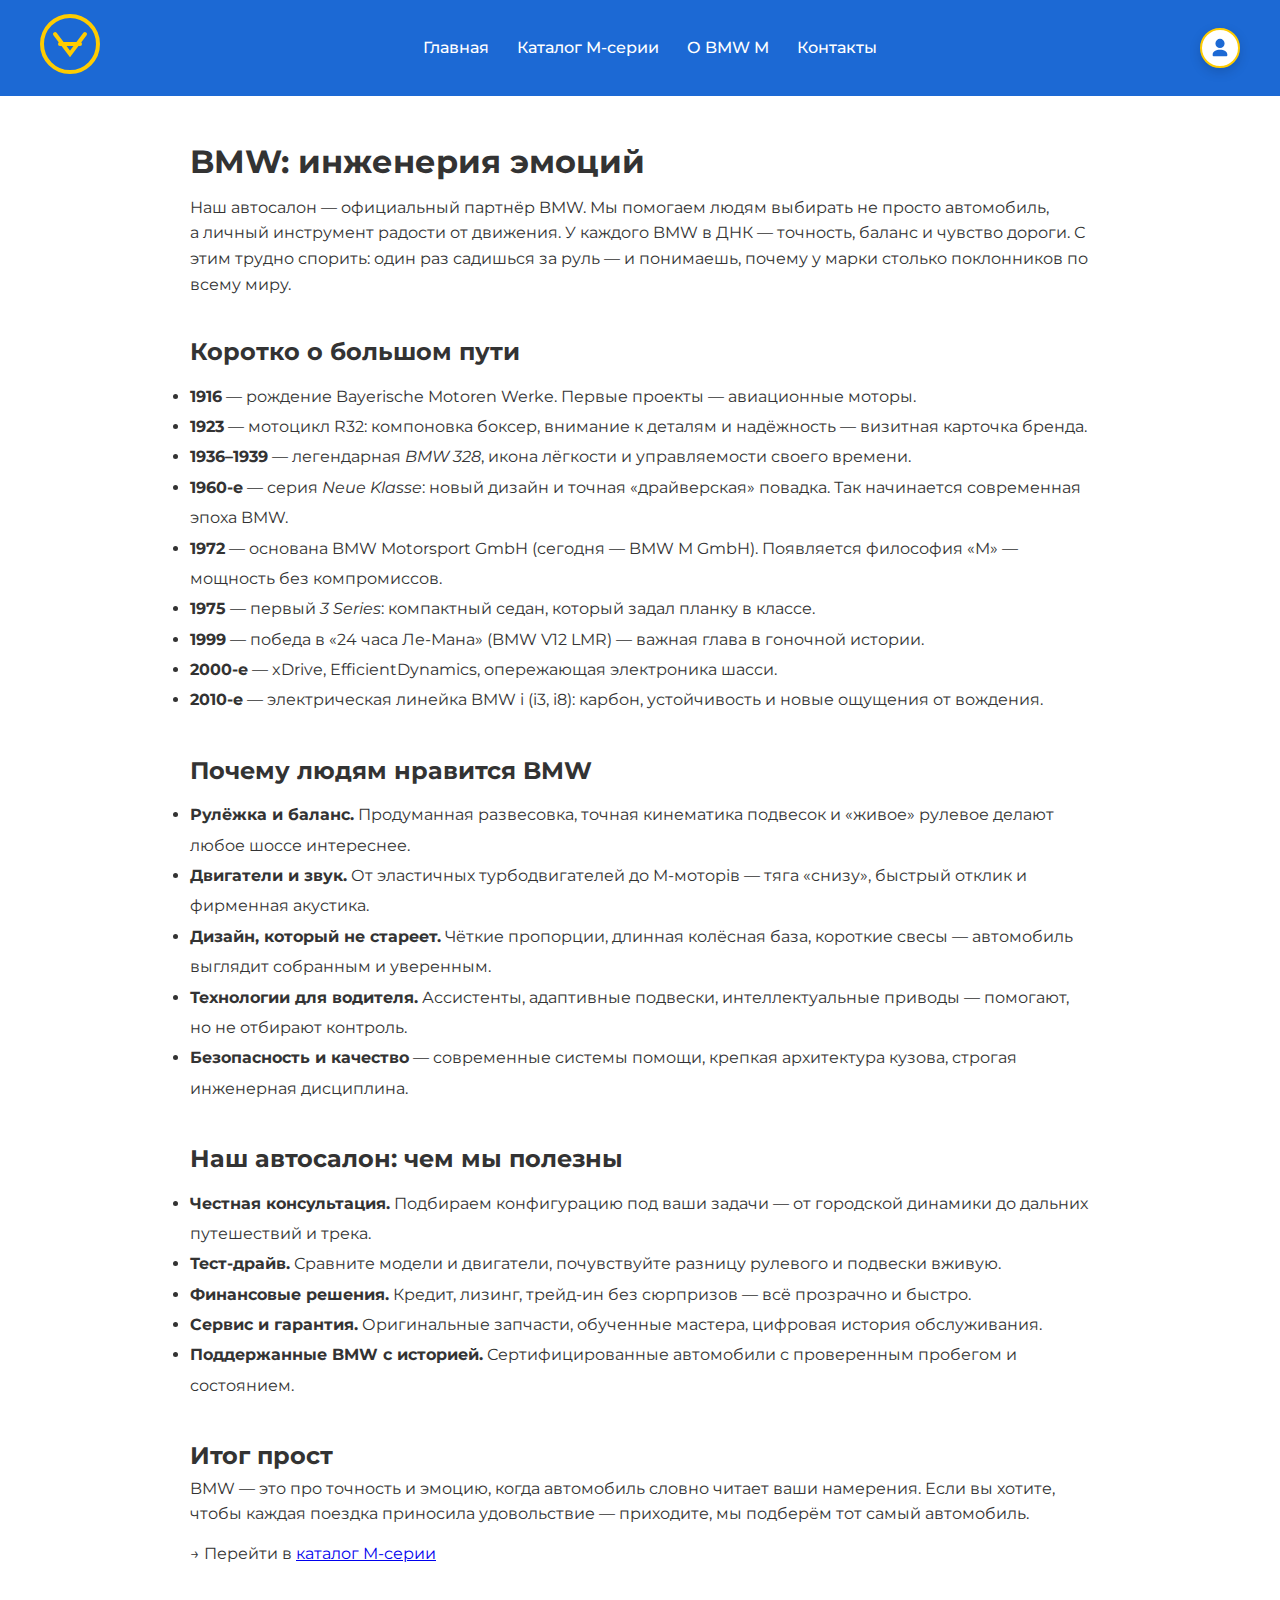
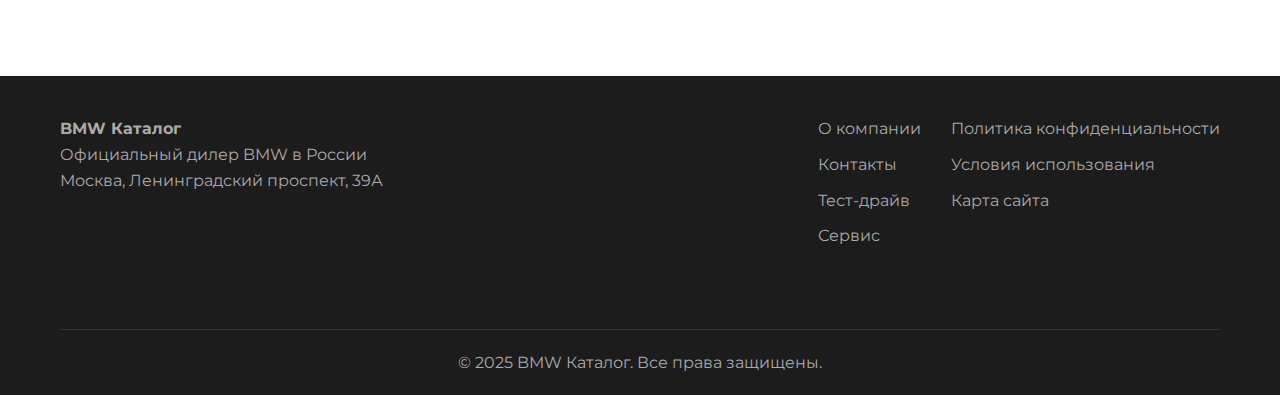
<file: src/main/resources/templates/about.html>
<!DOCTYPE html>
<html lang="ru">
<head>
  <meta charset="UTF-8" />
  <meta name="viewport" content="width=device-width, initial-scale=1.0"/>
  <title>О BMW и нашем автосалоне</title>

  <link href="https://fonts.googleapis.com/css2?family=Montserrat:wght@300;500;700&display=swap" rel="stylesheet">
  <link rel="stylesheet" href="../static/css/base.css">
</head>
<body id="top">
  <!-- Header -->
<header class="header">
  <div class="container header__inner">
    <a href="home.html" class="logo" aria-label="BMW Каталог — на главную">
      <svg width="60" height="60" viewBox="0 0 60 60" fill="none" aria-hidden="true">
        <circle cx="30" cy="30" r="28" stroke="#FFCC00" stroke-width="4"/>
        <path d="M15 20L30 40L45 20" stroke="#FFCC00" stroke-width="4" stroke-linecap="round"/>
        <path d="M20 30L40 30" stroke="#FFCC00" stroke-width="4" stroke-linecap="round"/>
      </svg>
    </a>

    <div class="header__center">
      <nav class="nav" aria-label="Главное меню">
        <ul class="nav__list">
          <li><a class="nav__link" href="home.html">Главная</a></li>
          <li><a class="nav__link" href="cataloge.html">Каталог M-серии</a></li>
          <li><a class="nav__link" href="about.html">О BMW M</a></li>
          <li><a class="nav__link" href="aboutus.html">Контакты</a></li>
        </ul>
      </nav>
    </div>

    <div class="header__actions">
      <a href="login.html" class="header__login" title="Вход/регистрация админа" aria-label="Вход/регистрация админа">
        <!-- простая иконка пользователя -->
        <svg viewBox="0 0 24 24" aria-hidden="true">
          <path fill="currentColor" d="M12 12a5 5 0 100-10 5 5 0 000 10zm0 2c-4.418 0-8 2.239-8 5v1a1 1 0 001 1h14a1 1 0 001-1v-1c0-2.761-3.582-5-8-5z"/>
        </svg>
      </a>
    </div>
  </div>
</header>


  <!-- Main -->
  <main class="container" style="padding:40px 0 60px;">
    <h1 style="margin-bottom:8px;">BMW: инженерия эмоций</h1>
    <p style="max-width:900px;">
      Наш автосалон — официальный партнёр BMW. Мы помогаем людям выбирать не просто автомобиль,
      а&nbsp;личный инструмент радости от движения. У каждого BMW в ДНК — точность, баланс и чувство
      дороги. С этим трудно спорить: один раз садишься за руль — и понимаешь, почему у марки столько
      поклонников по всему миру.
    </p>

    <section style="padding-top:36px;">
      <h2>Коротко о большом пути</h2>
      <ul style="margin-top:10px; line-height:1.9; max-width:900px;">
        <li><strong>1916</strong> — рождение Bayerische Motoren Werke. Первые проекты — авиационные моторы.</li>
        <li><strong>1923</strong> — мотоцикл R32: компоновка боксер, внимание к деталям и надёжность — визитная карточка бренда.</li>
        <li><strong>1936–1939</strong> — легендарная <em>BMW 328</em>, икона лёгкости и управляемости своего времени.</li>
        <li><strong>1960-е</strong> — серия <em>Neue Klasse</em>: новый дизайн и точная «драйверская» повадка. Так начинается современная эпоха BMW.</li>
        <li><strong>1972</strong> — основана BMW Motorsport GmbH (сегодня — BMW M GmbH). Появляется философия «M» — мощность без компромиссов.</li>
        <li><strong>1975</strong> — первый <em>3 Series</em>: компактный седан, который задал планку в классе.</li>
        <li><strong>1999</strong> — победа в «24 часа Ле-Мана» (BMW V12 LMR) — важная глава в гоночной истории.</li>
        <li><strong>2000-е</strong> — xDrive, EfficientDynamics, опережающая электроника шасси.</li>
        <li><strong>2010-е</strong> — электрическая линейка BMW i (i3, i8): карбон, устойчивость и новые ощущения от вождения.</li>
      </ul>
    </section>

    <section style="padding-top:36px;">
      <h2>Почему людям нравится BMW</h2>
      <ul style="margin-top:10px; line-height:1.9; max-width:900px;">
        <li><strong>Рулёжка и баланс.</strong> Продуманная развесовка, точная кинематика подвесок и «живое» рулевое делают любое шоссе интереснее.</li>
        <li><strong>Двигатели и звук.</strong> От эластичных турбодвигателей до M-моторів — тяга «снизу», быстрый отклик и фирменная акустика.</li>
        <li><strong>Дизайн, который не стареет.</strong> Чёткие пропорции, длинная колёсная база, короткие свесы — автомобиль выглядит собранным и уверенным.</li>
        <li><strong>Технологии для водителя.</strong> Ассистенты, адаптивные подвески, интеллектуальные приводы — помогают, но не отбирают контроль.</li>
        <li><strong>Безопасность и качество</strong> — современные системы помощи, крепкая архитектура кузова, строгая инженерная дисциплина.</li>
      </ul>
    </section>

    <section style="padding-top:36px;">
      <h2>Наш автосалон: чем мы полезны</h2>
      <ul style="margin-top:10px; line-height:1.9; max-width:900px;">
        <li><strong>Честная консультация.</strong> Подбираем конфигурацию под ваши задачи — от городской динамики до дальних путешествий и трека.</li>
        <li><strong>Тест-драйв.</strong> Сравните модели и двигатели, почувствуйте разницу рулевого и подвески вживую.</li>
        <li><strong>Финансовые решения.</strong> Кредит, лизинг, трейд-ин без сюрпризов — всё прозрачно и быстро.</li>
        <li><strong>Сервис и гарантия.</strong> Оригинальные запчасти, обученные мастера, цифровая история обслуживания.</li>
        <li><strong>Поддержанные BMW с историей.</strong> Сертифицированные автомобили с проверенным пробегом и состоянием.</li>
      </ul>
    </section>

    <section style="padding-top:36px;">
      <h2>Итог прост</h2>
      <p style="max-width:900px;">
        BMW — это про точность и эмоцию, когда автомобиль словно читает ваши намерения.
        Если вы хотите, чтобы каждая поездка приносила удовольствие — приходите,
        мы подберём тот самый автомобиль.
      </p>
      <p style="margin-top:14px;">
        → Перейти в <a href="cataloge.html">каталог M-серии</a>
      </p>
    </section>
  </main>

  <!-- Footer -->
  <footer class="footer" id="contact">
    <div class="container footer__inner">
      <p>
        <strong>BMW Каталог</strong><br>
        Официальный дилер BMW в России<br>
        Москва, Ленинградский проспект, 39А
      </p>

      <ul class="footer__links">
        <li><a href="about-bmw.html">О компании</a></li>
        <li><a href="#contact">Контакты</a></li>
        <li><a href="cataloge.html">Тест-драйв</a></li>
        <li><a href="cataloge.html">Сервис</a></li>
      </ul>

      <ul class="footer__links">
        <li><a href="#">Политика конфиденциальности</a></li>
        <li><a href="#">Условия использования</a></li>
        <li><a href="#">Карта сайта</a></li>
      </ul>

      <div class="copyright">
        <p>© 2025 BMW Каталог. Все права защищены.</p>
      </div>
    </div>
  </footer>

  <script src="../static/js/base.js" defer></script>
</body>
</html>
</file>
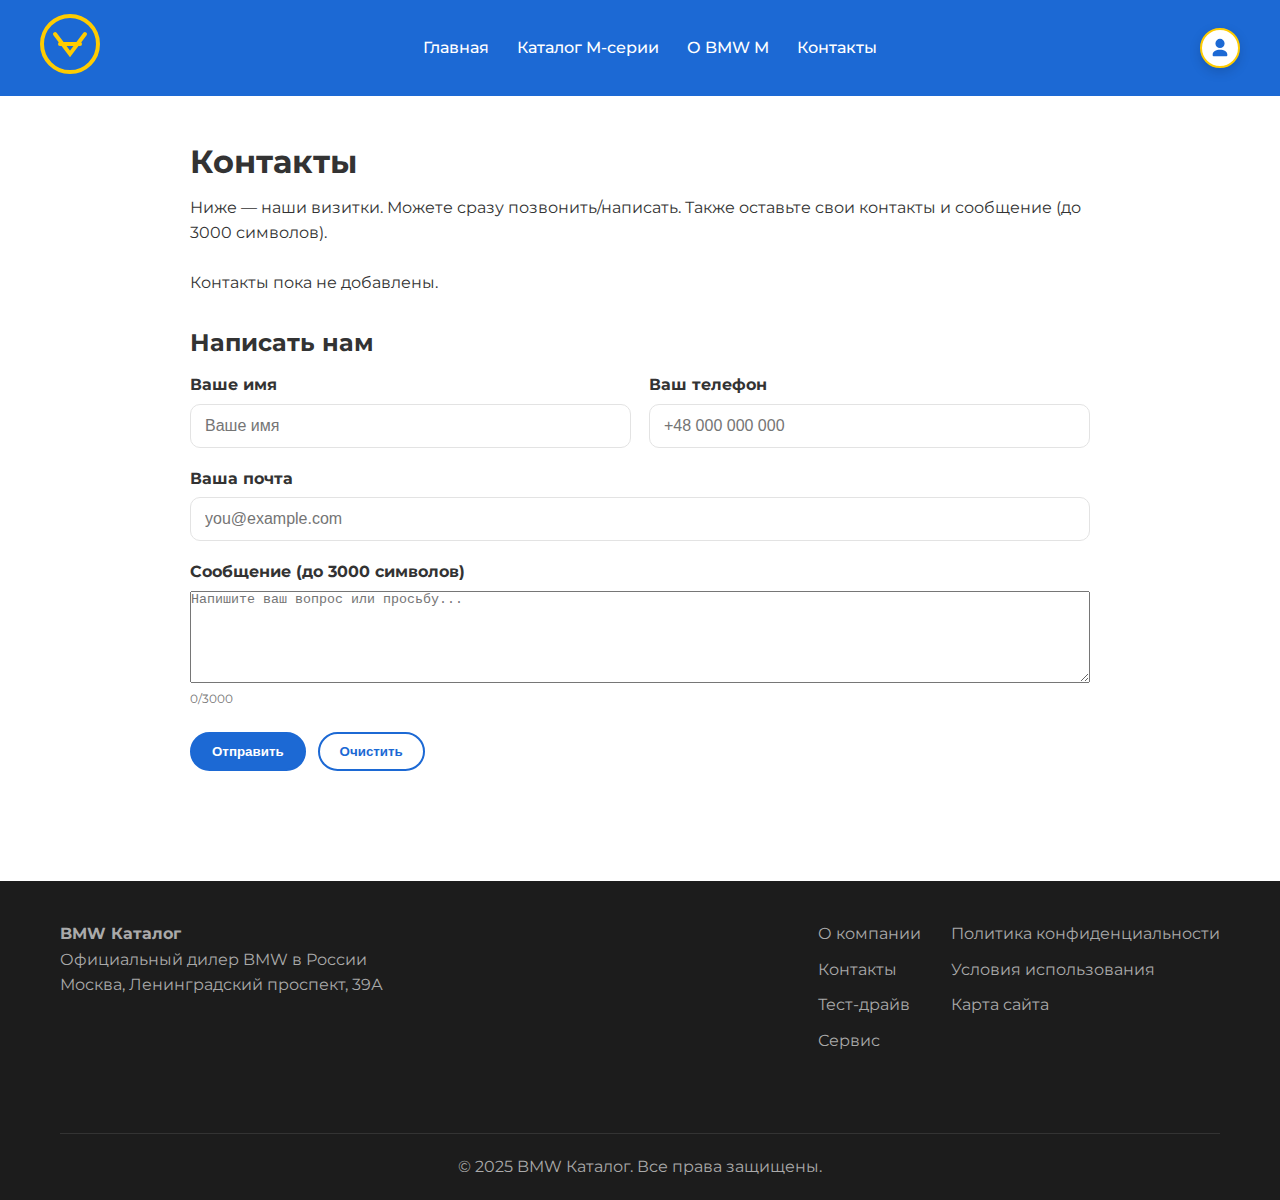
<file: src/main/resources/templates/aboutus.html>
<!DOCTYPE html>
<html lang="ru">
<head>
  <meta charset="UTF-8" />
  <meta name="viewport" content="width=device-width, initial-scale=1.0"/>
  <title>Контакты | BMW Каталог</title>

  <link href="https://fonts.googleapis.com/css2?family=Montserrat:wght@300;500;700&display=swap" rel="stylesheet">
  <link rel="stylesheet" href="../static/css/base.css">
  <link rel="stylesheet" href="../static/css/aboutus.css"><!-- опционально, если есть -->
</head>
<body id="top">
<header class="header">
  <div class="container header__inner">
    <a href="home.html" class="logo" aria-label="BMW Каталог — на главную">
      <svg width="60" height="60" viewBox="0 0 60 60" fill="none" aria-hidden="true">
        <circle cx="30" cy="30" r="28" stroke="#FFCC00" stroke-width="4"/>
        <path d="M15 20L30 40L45 20" stroke="#FFCC00" stroke-width="4" stroke-linecap="round"/>
        <path d="M20 30L40 30" stroke="#FFCC00" stroke-width="4" stroke-linecap="round"/>
      </svg>
    </a>

    <div class="header__center">
      <nav class="nav" aria-label="Главное меню">
        <ul class="nav__list">
          <li><a class="nav__link" href="home.html">Главная</a></li>
          <li><a class="nav__link" href="cataloge.html">Каталог M-серии</a></li>
          <li><a class="nav__link" href="about.html">О BMW M</a></li>
          <li><a class="nav__link" href="aboutus.html">Контакты</a></li>
        </ul>
      </nav>
    </div>

    <div class="header__actions">
      <a href="login.html" class="header__login" title="Вход/регистрация админа" aria-label="Вход/регистрация админа">
        <!-- простая иконка пользователя -->
        <svg viewBox="0 0 24 24" aria-hidden="true">
          <path fill="currentColor" d="M12 12a5 5 0 100-10 5 5 0 000 10zm0 2c-4.418 0-8 2.239-8 5v1a1 1 0 001 1h14a1 1 0 001-1v-1c0-2.761-3.582-5-8-5z"/>
        </svg>
      </a>
    </div>
  </div>
</header>


  <main class="container" style="padding:40px 0 60px;">
    <h1 style="margin-bottom:8px;">Контакты</h1>
    <p style="max-width:900px;margin-bottom:24px;">
      Ниже — наши визитки. Можете сразу позвонить/написать. Также оставьте свои контакты и сообщение (до 3000 символов).
    </p>

    <!-- Визитки, рендерятся из localStorage -->
    <section id="cardsMount" style="display:grid; gap:20px; margin-bottom:28px;"></section>

    <!-- Форма посетителя -->
    <section>
      <h2>Написать нам</h2>
      <form id="feedbackForm" class="contact-form" style="margin-top:10px;">
        <div class="field">
          <label for="uName">Ваше имя</label>
          <input id="uName" type="text" placeholder="Ваше имя">
        </div>
        <div class="field">
          <label for="uPhone">Ваш телефон</label>
          <input id="uPhone" type="tel" inputmode="tel" placeholder="+48 000 000 000">
        </div>
        <div class="field" style="grid-column:1/-1;">
          <label for="uEmail">Ваша почта</label>
          <input id="uEmail" type="email" placeholder="you@example.com">
        </div>
        <div class="field" style="grid-column:1/-1;">
          <label for="uMsg">Сообщение (до 3000 символов)</label>
          <textarea id="uMsg" rows="6" maxlength="3000" placeholder="Напишите ваш вопрос или просьбу..."></textarea>
          <small class="hint"><span id="msgCount">0</span>/3000</small>
        </div>
        <div class="actions" style="grid-column:1/-1; display:flex; gap:12px; flex-wrap:wrap;">
          <button type="submit" class="btn btn--primary">Отправить</button>
          <button type="button" id="clearForm" class="btn">Очистить</button>
        </div>
      </form>
      <p id="sendStatus" style="margin-top:10px; display:none;"></p>
    </section>
  </main>

  <footer class="footer">
    <div class="container footer__inner">
      <p><strong>BMW Каталог</strong><br>Официальный дилер BMW в России<br>Москва, Ленинградский проспект, 39А</p>
      <ul class="footer__links">
        <li><a href="about-bmw.html">О компании</a></li>
        <li><a href="aboutus.html">Контакты</a></li>
        <li><a href="cataloge.html">Тест-драйв</a></li>
        <li><a href="cataloge.html">Сервис</a></li>
      </ul>
      <ul class="footer__links">
        <li><a href="#">Политика конфиденциальности</a></li>
        <li><a href="#">Условия использования</a></li>
        <li><a href="#">Карта сайта</a></li>
      </ul>
      <div class="copyright"><p>© 2025 BMW Каталог. Все права защищены.</p></div>
    </div>
  </footer>

  <script src="../static/js/base.js" defer></script>
  <script src="../static/js/aboutus.js" defer></script>
</body>
</html>
</file>
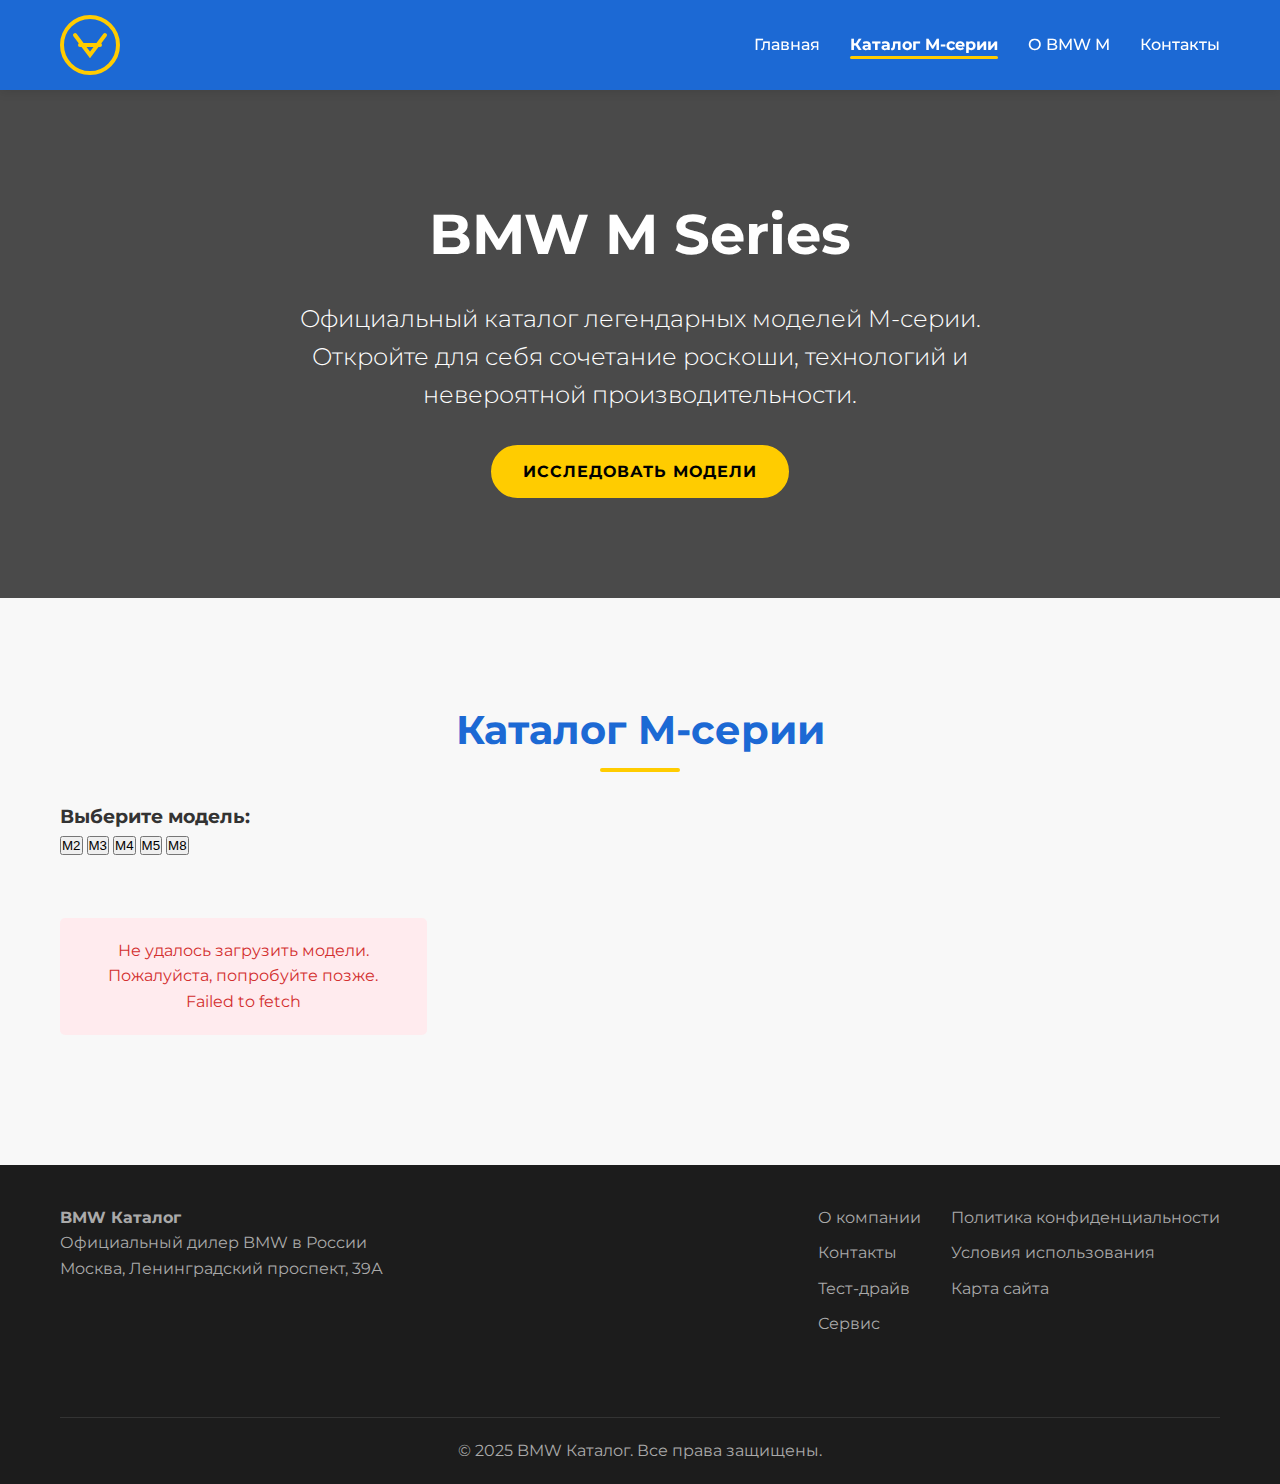
<file: src/main/resources/templates/catalog.html>
<!DOCTYPE html>
<html lang="ru">
<head>
  <meta charset="UTF-8">
  <meta name="viewport" content="width=device-width, initial-scale=1.0">
  <title>Каталог M-серии | BMW</title>
  <link href="https://fonts.googleapis.com/css2?family=Montserrat:wght@300;500;700&display=swap" rel="stylesheet">
  <style>
    * {
      margin: 0;
      padding: 0;
      box-sizing: border-box;
    }

    body {
      font-family: 'Montserrat', sans-serif;
      background-color: #f8f8f8;
      color: #333;
      line-height: 1.6;
    }

    .container {
      width: 100%;
      max-width: 1200px;
      margin: 0 auto;
      padding: 0 20px;
    }

    /* Header Styles */
    .header {
      background-color: #1c69d4;
      color: white;
      padding: 15px 0;
      box-shadow: 0 2px 10px rgba(0, 0, 0, 0.1);
      position: sticky;
      top: 0;
      z-index: 100;
    }

    .header__inner {
      display: flex;
      justify-content: space-between;
      align-items: center;
    }

    .logo {
      display: flex;
      align-items: center;
    }

    .logo img {
      height: 40px;
      width: auto;
    }

    .nav__list {
      display: flex;
      list-style: none;
    }

    .nav__list li {
      margin-left: 30px;
    }

    .nav__link {
      color: white;
      text-decoration: none;
      font-weight: 500;
      font-size: 16px;
      position: relative;
      padding: 5px 0;
      transition: all 0.3s ease;
    }

    .nav__link--active {
      font-weight: 700;
    }

    .nav__link--active::after {
      content: '';
      position: absolute;
      bottom: 0;
      left: 0;
      width: 100%;
      height: 3px;
      background-color: #ffcc00;
      border-radius: 2px;
    }

    .nav__link:hover {
      color: #ffcc00;
    }

    /* Hero Section */
    .hero {
      background: linear-gradient(rgba(0, 0, 0, 0.7), rgba(0, 0, 0, 0.7)), url('https://images.unsplash.com/photo-1592198084033-aade902d1aae?ixlib=rb-4.0.3') center/cover no-repeat;
      color: white;
      text-align: center;
      padding: 100px 20px;
      margin-bottom: 50px;
    }

    .hero__title {
      font-size: 3.5rem;
      margin-bottom: 20px;
      font-weight: 700;
    }

    .hero__subtitle {
      font-size: 1.5rem;
      font-weight: 300;
      max-width: 800px;
      margin: 0 auto 30px;
    }

    .btn {
      display: inline-block;
      background-color: #ffcc00;
      color: #000;
      padding: 12px 30px;
      border-radius: 30px;
      text-decoration: none;
      font-weight: 700;
      text-transform: uppercase;
      letter-spacing: 1px;
      transition: all 0.3s ease;
      border: 2px solid #ffcc00;
    }

    .btn:hover {
      background-color: transparent;
      color: #ffcc00;
    }

    /* Catalog Styles */
    .catalog {
      padding: 50px 0;
    }

    .catalog__title {
      text-align: center;
      font-size: 2.5rem;
      margin-bottom: 40px;
      color: #1c69d4;
      position: relative;
    }

    .catalog__title::after {
      content: '';
      position: absolute;
      bottom: -10px;
      left: 50%;
      transform: translateX(-50%);
      width: 80px;
      height: 4px;
      background-color: #ffcc00;
      border-radius: 2px;
    }

    .model-list {
      display: grid;
      grid-template-columns: repeat(auto-fill, minmax(280px, 1fr));
      gap: 30px;
      margin-top: 30px;
    }

    .model-card {
      background-color: white;
      border-radius: 10px;
      overflow: hidden;
      box-shadow: 0 5px 15px rgba(0, 0, 0, 0.1);
      transition: transform 0.3s ease, box-shadow 0.3s ease;
      text-decoration: none;
      color: #333;
      display: block;
    }

    .model-card:hover {
      transform: translateY(-10px);
      box-shadow: 0 15px 30px rgba(0, 0, 0, 0.15);
    }

    .model-card__img {
      width: 100%;
      height: 200px;
      object-fit: cover;
      display: block;
    }

    .model-card__info {
      padding: 20px;
    }

    .model-card__name {
      font-size: 1.4rem;
      margin-bottom: 10px;
      color: #1c69d4;
    }

    .model-card__year {
      display: block;
      font-size: 0.9rem;
      color: #666;
      font-weight: 500;
    }

    /* Model Detail Styles */
    .model-detail {
      padding: 50px 0;
      background-color: white;
      border-radius: 15px;
      box-shadow: 0 5px 25px rgba(0, 0, 0, 0.1);
      margin: 30px auto;
      max-width: 1000px;
    }

    .model-detail__header {
      display: flex;
      flex-wrap: wrap;
      gap: 30px;
      margin-bottom: 40px;
      padding: 0 30px;
    }

    .model-detail__image {
      flex: 1;
      min-width: 300px;
      border-radius: 10px;
      overflow: hidden;
      box-shadow: 0 10px 20px rgba(0, 0, 0, 0.1);
    }

    .model-detail__image img {
      width: 100%;
      height: auto;
      display: block;
    }

    .model-detail__info {
      flex: 1;
      min-width: 300px;
    }

    .model-detail__name {
      font-size: 2.5rem;
      color: #1c69d4;
      margin-bottom: 15px;
    }

    .model-detail__generation {
      display: block;
      font-size: 1.4rem;
      color: #ff6b00;
      margin-bottom: 20px;
    }

    .model-detail__description {
      margin-bottom: 25px;
      line-height: 1.8;
    }

    .specs-grid {
      display: grid;
      grid-template-columns: repeat(auto-fill, minmax(220px, 1fr));
      gap: 20px;
      margin-top: 30px;
      padding: 0 30px;
    }

    .spec-card {
      background-color: #f0f7ff;
      border-radius: 10px;
      padding: 20px;
      text-align: center;
      box-shadow: 0 3px 10px rgba(0, 0, 0, 0.05);
      transition: transform 0.3s ease;
    }

    .spec-card:hover {
      transform: translateY(-5px);
    }

    .spec-card__value {
      font-size: 1.8rem;
      font-weight: 700;
      color: #1c69d4;
      margin-bottom: 5px;
    }

    .spec-card__label {
      font-size: 0.9rem;
      color: #666;
      text-transform: uppercase;
      letter-spacing: 1px;
    }

    /* Footer Styles */
    .footer {
      background-color: #1c1c1c;
      color: #aaa;
      padding: 40px 0 20px;
      margin-top: 50px;
    }

    .footer__inner {
      display: flex;
      justify-content: space-between;
      flex-wrap: wrap;
      gap: 30px;
    }

    .footer p {
      flex: 1;
      min-width: 300px;
    }

    .footer__links {
      list-style: none;
    }

    .footer__links li {
      margin-bottom: 10px;
    }

    .footer__links a {
      color: #aaa;
      text-decoration: none;
      transition: color 0.3s ease;
    }

    .footer__links a:hover {
      color: #ffcc00;
    }

    .copyright {
      text-align: center;
      margin-top: 40px;
      padding-top: 20px;
      border-top: 1px solid #333;
      width: 100%;
    }

    /* Loading State */
    .loading {
      text-align: center;
      padding: 50px 0;
    }

    .loading-spinner {
      border: 5px solid #f3f3f3;
      border-top: 5px solid #1c69d4;
      border-radius: 50%;
      width: 50px;
      height: 50px;
      animation: spin 1s linear infinite;
      margin: 0 auto 20px;
    }

    @keyframes spin {
      0% { transform: rotate(0deg); }
      100% { transform: rotate(360deg); }
    }

    .error-message {
      background-color: #ffebee;
      color: #d32f2f;
      padding: 20px;
      border-radius: 5px;
      text-align: center;
      margin: 30px 0;
    }

    /* Responsive Styles */
    @media (max-width: 768px) {
      .hero {
        padding: 60px 20px;
      }
      
      .hero__title {
        font-size: 2.5rem;
      }
      
      .hero__subtitle {
        font-size: 1.2rem;
      }
      
      .nav__list li {
        margin-left: 15px;
      }
      
      .model-detail__header {
        flex-direction: column;
        padding: 0 20px;
      }
      
      .specs-grid {
        padding: 0 20px;
      }
    }
  </style>
</head>
<body>
  <!-- Header -->
  <header class="header">
    <div class="container header__inner">
      <a href="#" class="logo">
        <svg width="60" height="60" viewBox="0 0 60 60" fill="none">
          <circle cx="30" cy="30" r="28" stroke="#FFCC00" stroke-width="4"/>
          <path d="M15 20L30 40L45 20" stroke="#FFCC00" stroke-width="4" stroke-linecap="round"/>
          <path d="M20 30L40 30" stroke="#FFCC00" stroke-width="4" stroke-linecap="round"/>
        </svg>
      </a>
      <nav class="nav">
        <ul class="nav__list">
          <li><a class="nav__link" href="#">Главная</a></li>
          <li><a class="nav__link nav__link--active" href="#catalog">Каталог M-серии</a></li>
          <li><a class="nav__link" href="#about">О BMW M</a></li>
          <li><a class="nav__link" href="#contact">Контакты</a></li>
        </ul>
      </nav>
    </div>
  </header>

  <!-- Hero Section -->
  <section class="hero">
    <div class="container">
      <h1 class="hero__title">BMW M Series</h1>
      <p class="hero__subtitle">Официальный каталог легендарных моделей M-серии. Откройте для себя сочетание роскоши, технологий и невероятной производительности.</p>
      <a href="#catalog" class="btn">Исследовать модели</a>
    </div>
  </section>

  <!-- Main Content -->
  <main class="container">
    <!-- Catalog Section -->
    <section class="catalog" id="catalog">
      <h2 class="catalog__title">Каталог M-серии</h2>
      
      <!-- Model Selection -->
      <div class="model-selection">
        <h3>Выберите модель:</h3>
        <div class="model-tabs">
          <button class="model-tab active" data-model="M2">M2</button>
          <button class="model-tab" data-model="M3">M3</button>
          <button class="model-tab" data-model="M4">M4</button>
          <button class="model-tab" data-model="M5">M5</button>
          <button class="model-tab" data-model="M8">M8</button>
        </div>
      </div>
      
      <!-- Models Container -->
      <div class="model-list">
        <!-- Models will be loaded here -->
        <div class="loading">
          <div class="loading-spinner"></div>
          <p>Загрузка моделей...</p>
        </div>
      </div>
    </section>
    
    <!-- Model Detail Section (initially hidden) -->
    <section class="model-detail" id="model-detail" style="display: none;">
      <!-- Model details will be loaded here -->
    </section>
  </main>

  <!-- Footer -->
  <footer class="footer" id="contact">
    <div class="container footer__inner">
      <p>
        <strong>BMW Каталог</strong><br>
        Официальный дилер BMW в России<br>
        Москва, Ленинградский проспект, 39А
      </p>
      
      <ul class="footer__links">
        <li><a href="#">О компании</a></li>
        <li><a href="#">Контакты</a></li>
        <li><a href="#">Тест-драйв</a></li>
        <li><a href="#">Сервис</a></li>
      </ul>
      
      <ul class="footer__links">
        <li><a href="#">Политика конфиденциальности</a></li>
        <li><a href="#">Условия использования</a></li>
        <li><a href="#">Карта сайта</a></li>
      </ul>
      
      <div class="copyright">
        <p>© 2025 BMW Каталог. Все права защищены.</p>
      </div>
    </div>
  </footer>

  <script>
    // API Configuration
    const API_BASE_URL = 'http://localhost:8080/bmw/models';
    
    // DOM Elements
    const modelListContainer = document.querySelector('.model-list');
    const modelDetailContainer = document.getElementById('model-detail');
    const modelTabs = document.querySelectorAll('.model-tab');
    
    // Load models for selected tab
    async function loadModels(modelName) {
      try {
        // Show loading state
        modelListContainer.innerHTML = `
          <div class="loading">
            <div class="loading-spinner"></div>
            <p>Загрузка моделей ${modelName}...</p>
          </div>
        `;
        
        // Fetch models from API
        const response = await fetch(`${API_BASE_URL}/${modelName}`);
        
        if (!response.ok) {
          throw new Error(`Ошибка загрузки: ${response.status}`);
        }
        
        const models = await response.json();
        
        // Render models
        modelListContainer.innerHTML = models.map(model => `
          <div class="model-card" data-id="${model.id}">
            <div class="model-card__img" style="background: linear-gradient(rgba(0,0,0,0.1), rgba(0,0,0,0.3)), #1c69d4; display: flex; align-items: center; justify-content: center;">
              <span style="color: white; font-size: 2rem; font-weight: bold;">${model.name} ${model.generation}</span>
            </div>
            <div class="model-card__info">
              <h4 class="model-card__name">${model.name} ${model.generation}</h4>
              <span class="model-card__year">${model.yearStart} год</span>
              <p style="margin-top: 10px; color: #666;">Нажмите для подробной информации</p>
            </div>
          </div>
        `).join('');
        
        // Add click event listeners to model cards
        document.querySelectorAll('.model-card').forEach(card => {
          card.addEventListener('click', () => {
            const modelId = card.getAttribute('data-id');
            loadModelDetails(modelId);
          });
        });
        
      } catch (error) {
        console.error('Ошибка:', error);
        modelListContainer.innerHTML = `
          <div class="error-message">
            <p>Не удалось загрузить модели. Пожалуйста, попробуйте позже.</p>
            <p>${error.message}</p>
          </div>
        `;
      }
    }
    
    // Load model details by ID
    async function loadModelDetails(modelId) {
      try {
        // Show loading state
        modelDetailContainer.innerHTML = `
          <div class="loading">
            <div class="loading-spinner"></div>
            <p>Загрузка деталей модели...</p>
          </div>
        `;
        modelDetailContainer.style.display = 'block';
        
        // Scroll to details
        modelDetailContainer.scrollIntoView({ behavior: 'smooth' });
        
        // Fetch model details from API
        const response = await fetch(`${API_BASE_URL}/id/${modelId}`);
        
        if (!response.ok) {
          throw new Error(`Ошибка загрузки: ${response.status}`);
        }
        
        const model = await response.json();
        
        // Render model details
        modelDetailContainer.innerHTML = `
          <div class="model-detail__header">
            <div class="model-detail__image">
              <div style="background: linear-gradient(rgba(0,0,0,0.1), rgba(0,0,0,0.3)), #1c69d4; height: 300px; display: flex; align-items: center; justify-content: center;">
                <span style="color: white; font-size: 2.5rem; font-weight: bold;">${model.name} ${model.generation}</span>
              </div>
            </div>
            <div class="model-detail__info">
              <h2 class="model-detail__name">${model.name}</h2>
              <span class="model-detail__generation">${model.generation}</span>
              <p class="model-detail__description">${model.description}</p>
              <div class="model-detail__spec">
                <p><strong>Год выпуска:</strong> ${model.yearStart}</p>
                <p><strong>Тип кузова:</strong> ${model.bodyType}</p>
              </div>
            </div>
          </div>
          
          <div class="specs-grid">
            <div class="spec-card">
              <div class="spec-card__value">${model.engine}</div>
              <div class="spec-card__label">Двигатель</div>
            </div>
            <div class="spec-card">
              <div class="spec-card__value">${model.powerHp} л.с.</div>
              <div class="spec-card__label">Мощность</div>
            </div>
            <div class="spec-card">
              <div class="spec-card__value">${model.transmission}</div>
              <div class="spec-card__label">Трансмиссия</div>
            </div>
            <div class="spec-card">
              <div class="spec-card__value">${model.drive}</div>
              <div class="spec-card__label">Привод</div>
            </div>
            <div class="spec-card">
              <div class="spec-card__value">${model.acceleration} сек</div>
              <div class="spec-card__label">0-100 км/ч</div>
            </div>
            <div class="spec-card">
              <div class="spec-card__value">${model.maxSpeed} км/ч</div>
              <div class="spec-card__label">Макс. скорость</div>
            </div>
            <div class="spec-card">
              <div class="spec-card__value">${model.fuelConsumption} л/100км</div>
              <div class="spec-card__label">Расход топлива</div>
            </div>
          </div>
          
          <div style="text-align: center; margin-top: 30px; padding: 0 30px;">
            <button id="back-to-catalog" class="btn" style="background: #1c69d4; color: white; border-color: #1c69d4;">
              Вернуться к каталогу
            </button>
          </div>
        `;
        
        // Add event listener to back button
        document.getElementById('back-to-catalog').addEventListener('click', () => {
          modelDetailContainer.style.display = 'none';
        });
        
      } catch (error) {
        console.error('Ошибка:', error);
        modelDetailContainer.innerHTML = `
          <div class="error-message">
            <p>Не удалось загрузить детали модели. Пожалуйста, попробуйте позже.</p>
            <p>${error.message}</p>
          </div>
          <div style="text-align: center; margin-top: 20px;">
            <button id="back-to-catalog" class="btn">Вернуться к каталогу</button>
          </div>
        `;
        
        document.getElementById('back-to-catalog').addEventListener('click', () => {
          modelDetailContainer.style.display = 'none';
        });
      }
    }
    
    // Initialize the page
    document.addEventListener('DOMContentLoaded', () => {
      // Set initial model tab as active
      modelTabs.forEach(tab => {
        tab.addEventListener('click', () => {
          // Remove active class from all tabs
          modelTabs.forEach(t => t.classList.remove('active'));
          
          // Add active class to clicked tab
          tab.classList.add('active');
          
          // Load models for selected tab
          const modelName = tab.getAttribute('data-model');
          loadModels(modelName);
        });
      });
      
      // Load initial models (M2)
      loadModels('M2');
    });
  </script>
</body>
</html>
</file>
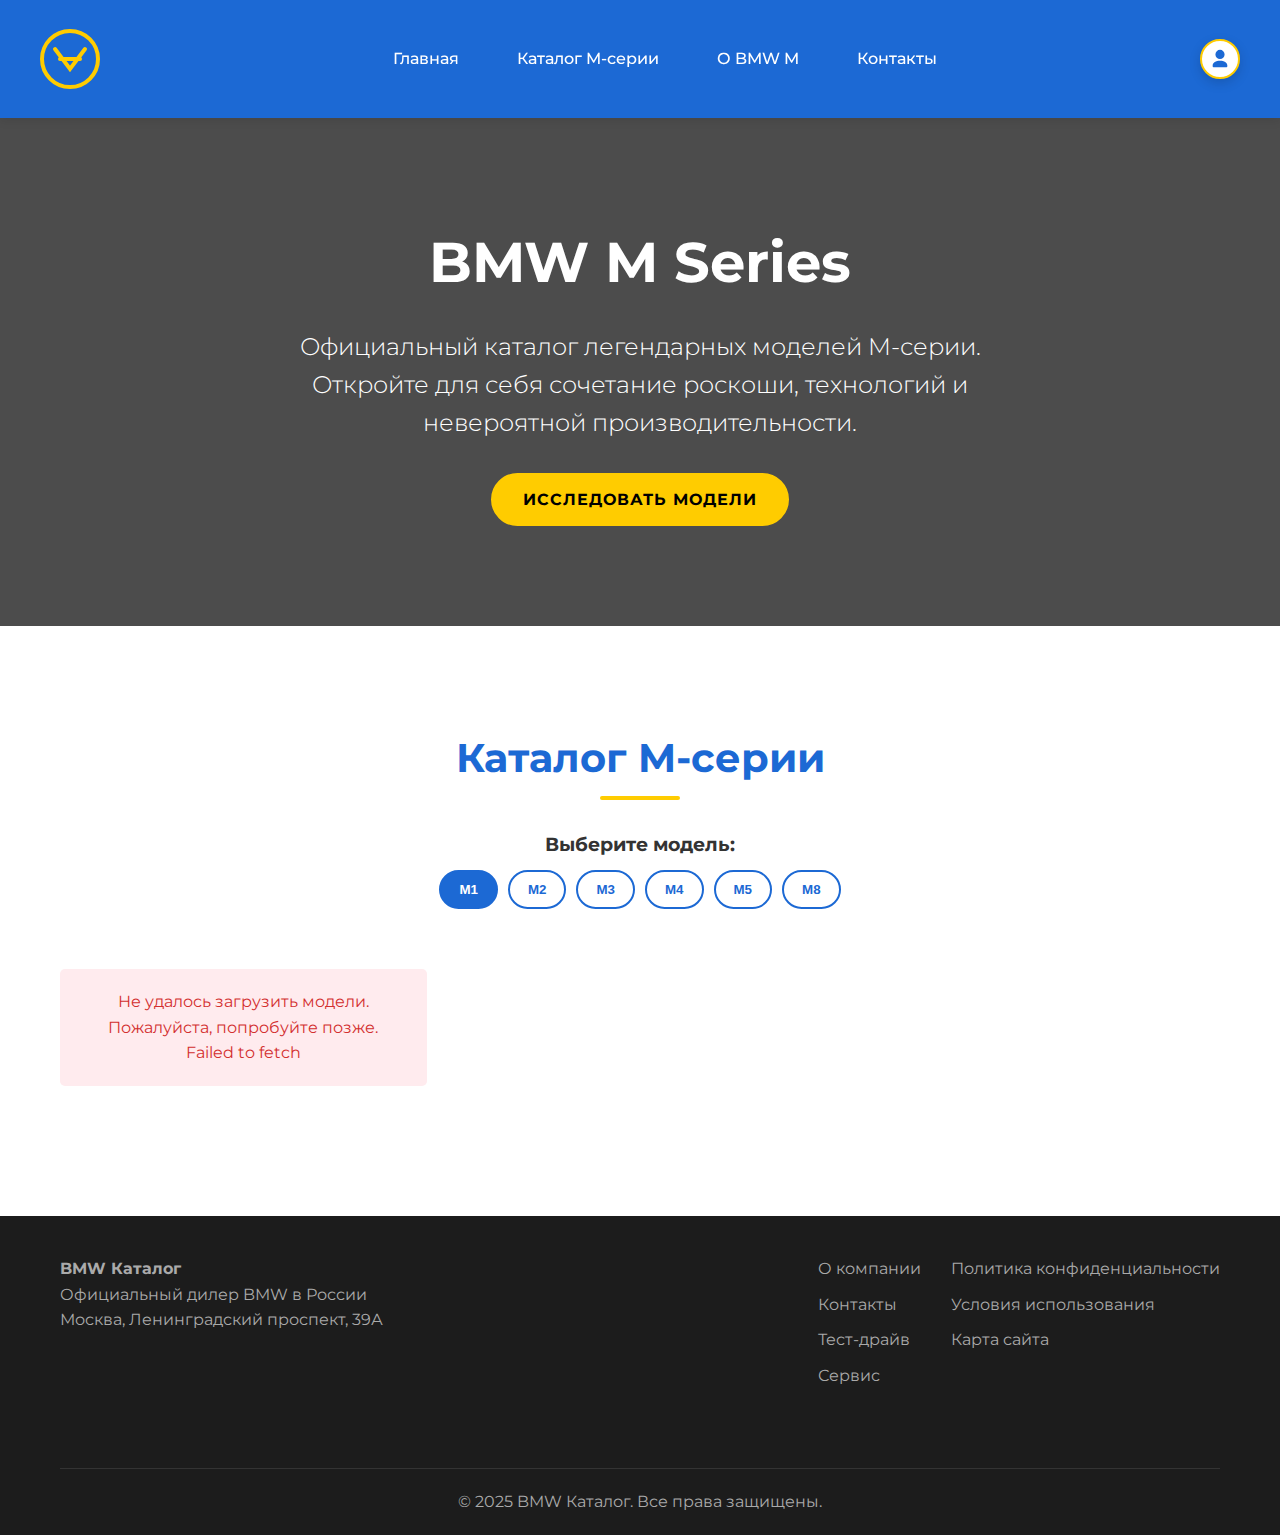
<file: src/main/resources/templates/cataloge.html>
<!DOCTYPE html>
<html lang="ru">
<head>
  <meta charset="UTF-8" />
  <meta name="viewport" content="width=device-width, initial-scale=1.0"/>
  <title>Каталог M-серии | BMW</title>
  <link href="https://fonts.googleapis.com/css2?family=Montserrat:wght@300;500;700&display=swap" rel="stylesheet">
  <link rel="stylesheet" href="../static/css/cataloge.css">
  <link rel="stylesheet" href="../static/css/base.css">
</head>
<body>
  <!-- Header -->
<header class="header">
  <div class="container header__inner">
    <a href="home.html" class="logo" aria-label="BMW Каталог — на главную">
      <svg width="60" height="60" viewBox="0 0 60 60" fill="none" aria-hidden="true">
        <circle cx="30" cy="30" r="28" stroke="#FFCC00" stroke-width="4"/>
        <path d="M15 20L30 40L45 20" stroke="#FFCC00" stroke-width="4" stroke-linecap="round"/>
        <path d="M20 30L40 30" stroke="#FFCC00" stroke-width="4" stroke-linecap="round"/>
      </svg>
    </a>

    <div class="header__center">
      <nav class="nav" aria-label="Главное меню">
        <ul class="nav__list">
          <li><a class="nav__link" href="home.html">Главная</a></li>
          <li><a class="nav__link" href="cataloge.html">Каталог M-серии</a></li>
          <li><a class="nav__link" href="about.html">О BMW M</a></li>
          <li><a class="nav__link" href="aboutus.html">Контакты</a></li>
        </ul>
      </nav>
    </div>

    <div class="header__actions">
      <a href="login.html" class="header__login" title="Вход/регистрация админа" aria-label="Вход/регистрация админа">
        <!-- простая иконка пользователя -->
        <svg viewBox="0 0 24 24" aria-hidden="true">
          <path fill="currentColor" d="M12 12a5 5 0 100-10 5 5 0 000 10zm0 2c-4.418 0-8 2.239-8 5v1a1 1 0 001 1h14a1 1 0 001-1v-1c0-2.761-3.582-5-8-5z"/>
        </svg>
      </a>
    </div>
  </div>
</header>



  <!-- Hero Section -->
  <section class="hero">
    <div class="container">
      <h1 class="hero__title">BMW M Series</h1>
      <p class="hero__subtitle">Официальный каталог легендарных моделей M-серии. Откройте для себя сочетание роскоши, технологий и невероятной производительности.</p>
      <a href="#catalog" class="btn">Исследовать модели</a>
    </div>
  </section>

  <!-- Main Content -->
  <main class="container">
    <!-- Catalog Section -->
    <section class="catalog" id="catalog">
      <h2 class="catalog__title">Каталог M-серии</h2>
      
      <!-- Model Selection -->
      <div class="model-selection">
        <h3>Выберите модель:</h3>
        <div class="model-tabs">
          <button class="model-tab active" data-model="M2">M1</button>
          <button class="model-tab" data-model="M3">M2</button>
          <button class="model-tab" data-model="M3">M3</button>
          <button class="model-tab" data-model="M4">M4</button>
          <button class="model-tab" data-model="M5">M5</button>
          <button class="model-tab" data-model="M8">M8</button>
        </div>
      </div>
      
      <!-- Models Container -->
      <div class="model-list">
        <!-- Models will be loaded here -->
        <div class="loading">
          <div class="loading-spinner"></div>
          <p>Загрузка моделей...</p>
        </div>
      </div>
    </section>
    
    <!-- Model Detail Section (initially hidden) -->
    <section class="model-detail" id="model-detail" style="display: none;">
      <!-- Model details will be loaded here -->
    </section>
  </main>

  <!-- Footer -->
  <footer class="footer" id="contact">
    <div class="container footer__inner">
      <p>
        <strong>BMW Каталог</strong><br>
        Официальный дилер BMW в России<br>
        Москва, Ленинградский проспект, 39А
      </p>
      
      <ul class="footer__links">
        <li><a href="#">О компании</a></li>
        <li><a href="#">Контакты</a></li>
        <li><a href="#">Тест-драйв</a></li>
        <li><a href="#">Сервис</a></li>
      </ul>
      
      <ul class="footer__links">
        <li><a href="#">Политика конфиденциальности</a></li>
        <li><a href="#">Условия использования</a></li>
        <li><a href="#">Карта сайта</a></li>
      </ul>
      
      <div class="copyright">
        <p>© 2025 BMW Каталог. Все права защищены.</p>
      </div>
    </div>
  </footer>

  <script src="../static/js/cataloge.js" defer></script>
</body>
</html>
</file>
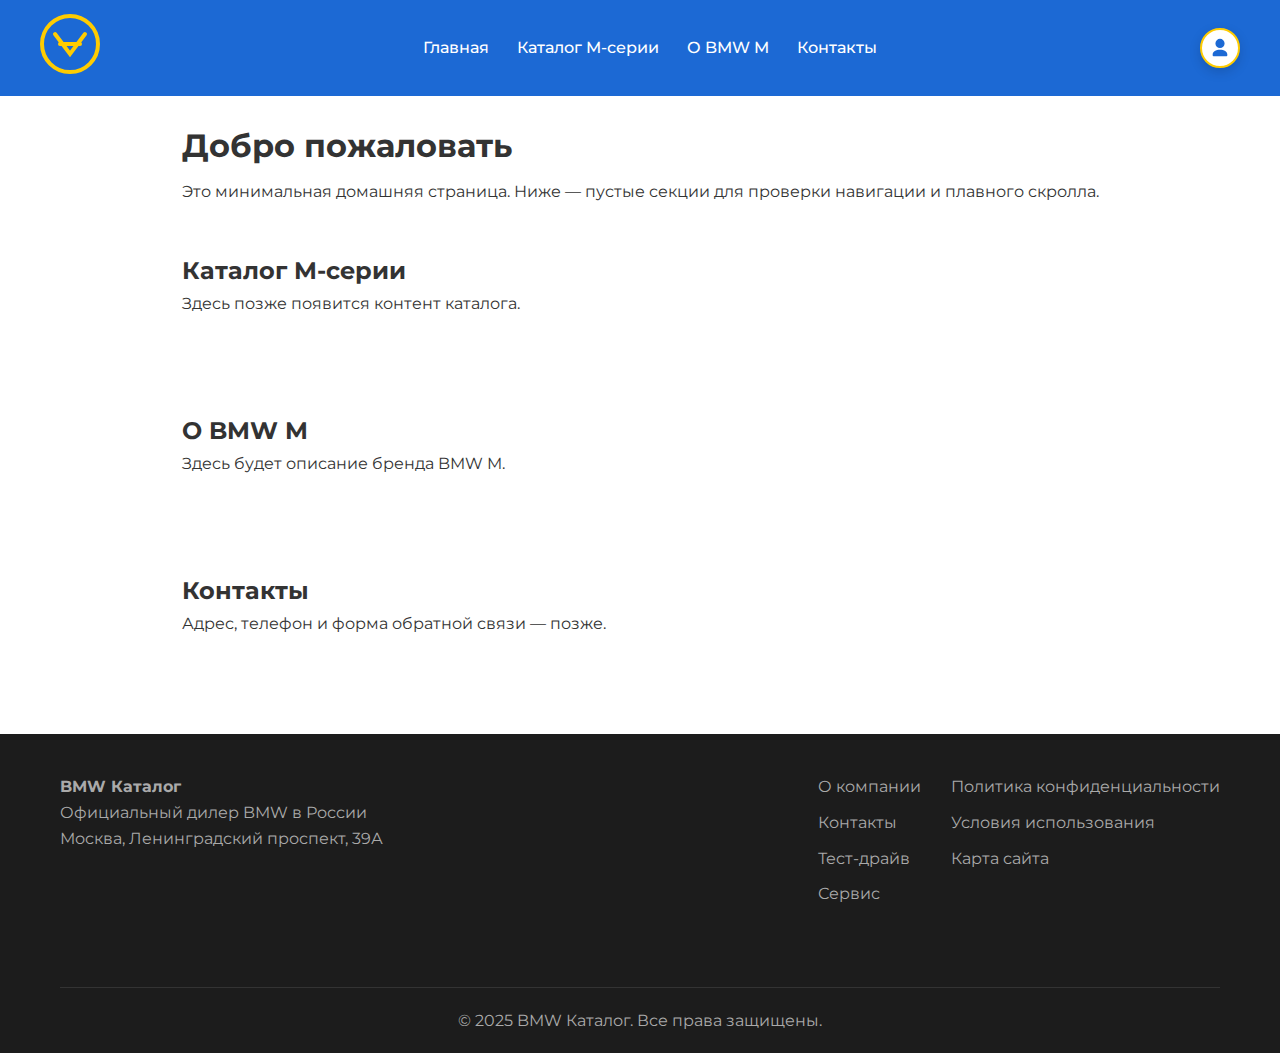
<file: src/main/resources/templates/home.html>
<!DOCTYPE html>
<html lang="ru">
<head>
  <meta charset="UTF-8" />
  <meta name="viewport" content="width=device-width, initial-scale=1.0"/>
  <title>Главная | BMW Каталог</title>

  <!-- Шрифт (как в базе) -->
  <link href="https://fonts.googleapis.com/css2?family=Montserrat:wght@300;500;700&display=swap" rel="stylesheet">

  <!-- Базовые стили -->
  <link rel="stylesheet" href="../static/css/base.css">
</head>
<body id="top">

<header class="header">
  <div class="container header__inner">
    <a href="home.html" class="logo" aria-label="BMW Каталог — на главную">
      <svg width="60" height="60" viewBox="0 0 60 60" fill="none" aria-hidden="true">
        <circle cx="30" cy="30" r="28" stroke="#FFCC00" stroke-width="4"/>
        <path d="M15 20L30 40L45 20" stroke="#FFCC00" stroke-width="4" stroke-linecap="round"/>
        <path d="M20 30L40 30" stroke="#FFCC00" stroke-width="4" stroke-linecap="round"/>
      </svg>
    </a>

    <div class="header__center">
      <nav class="nav" aria-label="Главное меню">
        <ul class="nav__list">
          <li><a class="nav__link" href="home.html">Главная</a></li>
          <li><a class="nav__link" href="cataloge.html">Каталог M-серии</a></li>
          <li><a class="nav__link" href="about.html">О BMW M</a></li>
          <li><a class="nav__link" href="aboutus.html">Контакты</a></li>
        </ul>
      </nav>
    </div>

    <div class="header__actions">
      <a href="login.html" class="header__login" title="Вход/регистрация админа" aria-label="Вход/регистрация админа">
        <!-- простая иконка пользователя -->
        <svg viewBox="0 0 24 24" aria-hidden="true">
          <path fill="currentColor" d="M12 12a5 5 0 100-10 5 5 0 000 10zm0 2c-4.418 0-8 2.239-8 5v1a1 1 0 001 1h14a1 1 0 001-1v-1c0-2.761-3.582-5-8-5z"/>
        </svg>
      </a>
    </div>
  </div>
</header>


  <!-- Main -->
  <main class="container">
    <h1 style="margin:24px 0 8px;">Добро пожаловать</h1>
    <p>Это минимальная домашняя страница. Ниже — пустые секции для проверки навигации и плавного скролла.</p>

    <section id="catalog" style="padding:48px 0;">
      <h2>Каталог M-серии</h2>
      <p>Здесь позже появится контент каталога.</p>
    </section>

    <section id="about" style="padding:48px 0;">
      <h2>О BMW M</h2>
      <p>Здесь будет описание бренда BMW M.</p>
    </section>

    <section id="contact" style="padding:48px 0;">
      <h2>Контакты</h2>
      <p>Адрес, телефон и форма обратной связи — позже.</p>
    </section>
  </main>

  <!-- Footer -->
  <footer class="footer" id="contact">
    <div class="container footer__inner">
      <p>
        <strong>BMW Каталог</strong><br>
        Официальный дилер BMW в России<br>
        Москва, Ленинградский проспект, 39А
      </p>
      
      <ul class="footer__links">
        <li><a href="#">О компании</a></li>
        <li><a href="#">Контакты</a></li>
        <li><a href="#">Тест-драйв</a></li>
        <li><a href="#">Сервис</a></li>
      </ul>
      
      <ul class="footer__links">
        <li><a href="#">Политика конфиденциальности</a></li>
        <li><a href="#">Условия использования</a></li>
        <li><a href="#">Карта сайта</a></li>
      </ul>
      
      <div class="copyright">
        <p>© 2025 BMW Каталог. Все права защищены.</p>
      </div>
    </div>
    <script src="../static/js/base.js" defer></script>
  </footer>
</file>
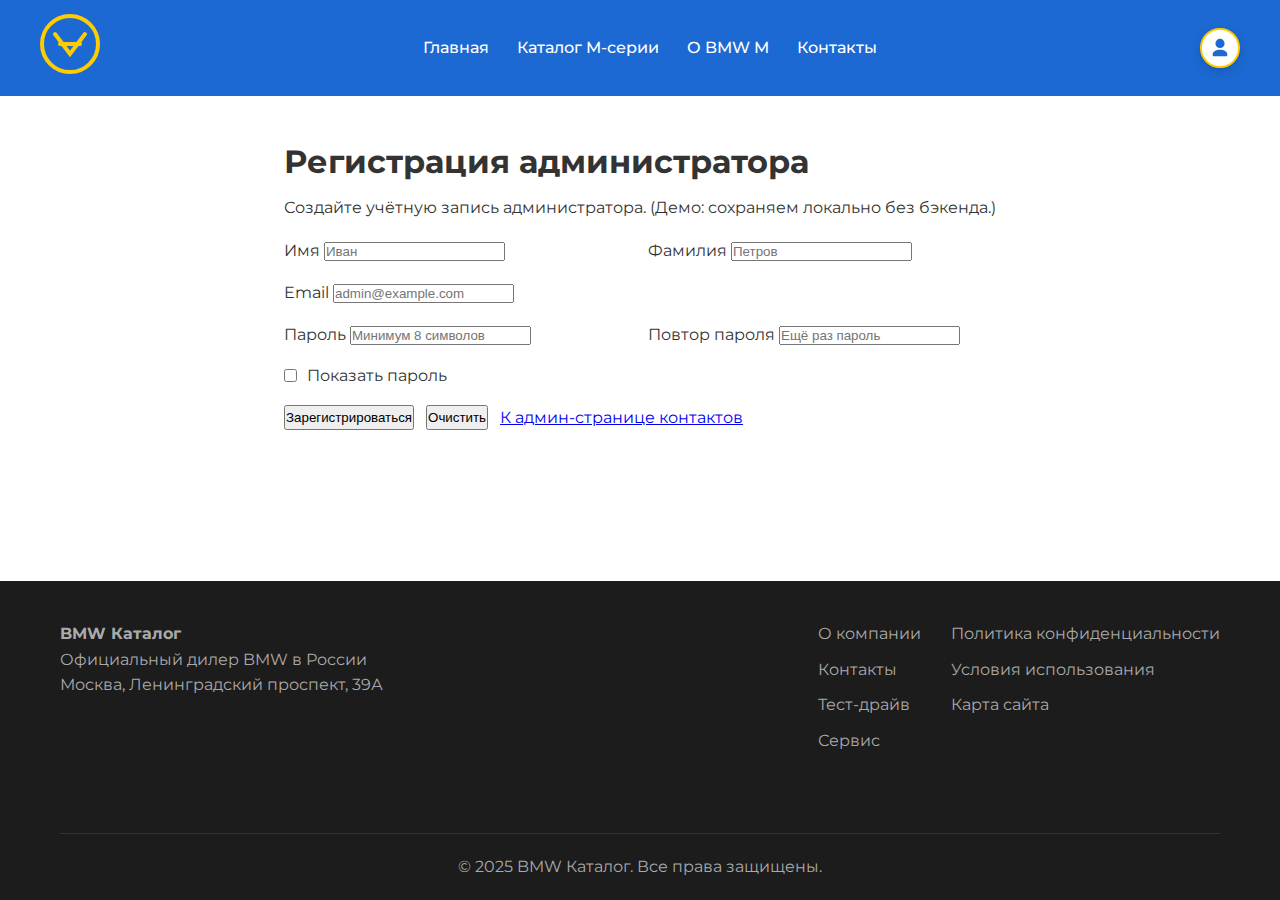
<file: src/main/resources/templates/login.html>
<!DOCTYPE html>
<html lang="ru">
<head>
  <meta charset="UTF-8" />
  <meta name="viewport" content="width=device-width, initial-scale=1.0"/>
  <title>Регистрация админа | BMW Каталог</title>

  <link href="https://fonts.googleapis.com/css2?family=Montserrat:wght@300;500;700&display=swap" rel="stylesheet">
  <link rel="stylesheet" href="../static/css/base.css">
</head>
<body>
  <!-- Синяя шапка (как везде) -->
  <header class="header">
    <div class="container header__inner">
      <a href="home.html" class="logo" aria-label="BMW Каталог — на главную">
        <svg width="60" height="60" viewBox="0 0 60 60" fill="none" aria-hidden="true">
          <circle cx="30" cy="30" r="28" stroke="#FFCC00" stroke-width="4"/>
          <path d="M15 20L30 40L45 20" stroke="#FFCC00" stroke-width="4" stroke-linecap="round"/>
          <path d="M20 30L40 30" stroke="#FFCC00" stroke-width="4" stroke-linecap="round"/>
        </svg>
      </a>

      <div class="header__center">
        <nav class="nav" aria-label="Главное меню">
          <ul class="nav__list">
            <li><a class="nav__link" href="home.html">Главная</a></li>
            <li><a class="nav__link" href="cataloge.html">Каталог M-серии</a></li>
            <li><a class="nav__link" href="about.html">О BMW M</a></li>
            <li><a class="nav__link" href="aboutus.html">Контакты</a></li>
          </ul>
        </nav>
      </div>

      <div class="header__actions">
        <a href="login.html" class="header__login" title="Вход/регистрация админа" aria-label="Вход/регистрация админа">
          <svg viewBox="0 0 24 24" aria-hidden="true">
            <path fill="currentColor" d="M12 12a5 5 0 100-10 5 5 0 000 10zm0 2c-4.418 0-8 2.239-8 5v1a1 1 0 001 1h14a1 1 0 001-1v-1c0-2.761-3.582-5-8-5z"/>
          </svg>
        </a>
      </div>
    </div>
  </header>

  <main class="container" style="padding:40px 0 60px; max-width:720px;">
    <h1 style="margin-bottom:8px;">Регистрация администратора</h1>
    <p style="margin-bottom:18px;">Создайте учётную запись администратора. (Демо: сохраняем локально без бэкенда.)</p>

    <form id="adminRegForm" class="contact-form" style="display:grid; grid-template-columns:1fr 1fr; gap:16px;">
      <div class="field">
        <label for="firstName">Имя</label>
        <input id="firstName" type="text" placeholder="Иван" required>
      </div>
      <div class="field">
        <label for="lastName">Фамилия</label>
        <input id="lastName" type="text" placeholder="Петров" required>
      </div>
      <div class="field" style="grid-column:1/-1;">
        <label for="email">Email</label>
        <input id="email" type="email" placeholder="admin@example.com" required>
      </div>
      <div class="field">
        <label for="password">Пароль</label>
        <input id="password" type="password" placeholder="Минимум 8 символов" required>
      </div>
      <div class="field">
        <label for="confirm">Повтор пароля</label>
        <input id="confirm" type="password" placeholder="Ещё раз пароль" required>
      </div>

      <div style="grid-column:1/-1; display:flex; align-items:center; gap:10px;">
        <input type="checkbox" id="showPass">
        <label for="showPass">Показать пароль</label>
      </div>

      <div class="actions" style="grid-column:1/-1; display:flex; gap:12px; flex-wrap:wrap;">
        <button type="submit" class="btn btn--primary">Зарегистрироваться</button>
        <button type="button" id="clearForm" class="btn">Очистить</button>
        <a href="aboutusad.html" class="btn">К админ-странице контактов</a>
      </div>
      <p id="regStatus" style="grid-column:1/-1; display:none;"></p>
    </form>
  </main>

  <footer class="footer">
    <div class="container footer__inner">
      <p><strong>BMW Каталог</strong><br>Официальный дилер BMW в России<br>Москва, Ленинградский проспект, 39А</p>
      <ul class="footer__links">
        <li><a href="about-bmw.html">О компании</a></li>
        <li><a href="aboutus.html">Контакты</a></li>
        <li><a href="cataloge.html">Тест-драйв</a></li>
        <li><a href="cataloge.html">Сервис</a></li>
      </ul>
      <ul class="footer__links">
        <li><a href="#">Политика конфиденциальности</a></li>
        <li><a href="#">Условия использования</a></li>
        <li><a href="#">Карта сайта</a></li>
      </ul>
      <div class="copyright"><p>© 2025 BMW Каталог. Все права защищены.</p></div>
    </div>
  </footer>

  <script src="../static/js/base.js" defer></script>
  <script src="../static/js/login.js" defer></script>
</body>
</html>
</file>
<file: src/main/resources/static/css/aboutus.css>
/* Кнопки (если базовые не подключены — подстрахуемся) */
.btn{
  display:inline-block; padding:10px 20px; border-radius:999px;
  border:2px solid var(--brand); background:#fff; color:var(--brand);
  font-weight:700; text-decoration:none; transition:all .2s;
}
.btn:hover{ background:var(--brand); color:#fff; }
.btn--primary{ background:var(--brand); color:#fff; border-color:var(--brand); }

.contacts-layout{
  display:grid;
  grid-template-columns: 1fr minmax(300px,420px);
  gap:32px;
  align-items:start;
}

/* Форма */
.contact-form{ display:grid; grid-template-columns: 1fr 1fr; gap:18px; }
.contact-form .field{ display:flex; flex-direction:column; gap:6px; }
.contact-form .field:nth-child(3),
.contact-form .field:nth-child(4){ grid-column: 1 / -1; }

.contact-form label{ font-weight:700; }
.contact-form input{
  padding:12px 14px; border:1.5px solid #e3e3e3; border-radius:10px; outline:none;
  font-size:16px; transition:border-color .2s, box-shadow .2s;
}
.contact-form input:focus{
  border-color: var(--brand);
  box-shadow: 0 0 0 4px rgba(28,105,212,.12);
}
.hint{ color:#777; font-size:12px; }

.actions{ grid-column: 1 / -1; display:flex; gap:12px; margin-top:6px; flex-wrap:wrap; }

/* Визитка */
.contact-card{
  border-radius:16px; overflow:hidden; box-shadow:0 10px 30px rgba(0,0,0,.08);
  background:#fff;
}
.card-top{
  height:84px;
  background: linear-gradient(135deg, #1c69d4, #4a8ef0);
  display:flex; align-items:center; padding:0 16px;
}
.badge{
  background:#ffcc00; color:#000; font-weight:800; padding:6px 10px; border-radius:999px;
  letter-spacing:.5px;
}
.card-body{ padding:18px; }
.card-body h3{ margin-bottom:10px; }
.card-body p{ display:flex; gap:10px; align-items:center; color:#555; margin:6px 0; }

@media (max-width: 900px){
  .contacts-layout{ grid-template-columns:1fr; }
  .contact-card{ order:-1; } /* карточка выше формы на мобильных */
}
</file>
<file: src/main/resources/static/css/cataloge.css>
* { margin: 0; padding: 0; box-sizing: border-box; }

body {
  font-family: 'Montserrat', sans-serif;
  background-color: #f8f8f8;
  color: #333;
  line-height: 1.6;
}

.container {
  width: 100%;
  max-width: 1200px;
  margin: 0 auto;
  padding: 0 20px;
}

/* Header Styles */
.header {
  background-color: #1c69d4;
  color: white;
  padding: 15px 0;
  box-shadow: 0 2px 10px rgba(0,0,0,0.1);
  position: sticky;
  top: 0;
  z-index: 100;
}

.header__inner { display: flex; justify-content: space-between; align-items: center; }

.logo { display: flex; align-items: center; }
.logo img { height: 40px; width: auto; }

.nav__list { display: flex; list-style: none; }
.nav__list li { margin-left: 30px; }

.nav__link {
  color: white; text-decoration: none; font-weight: 500; font-size: 16px;
  position: relative; padding: 5px 0; transition: all 0.3s ease;
}
.nav__link--active { font-weight: 700; }
.nav__link--active::after {
  content: ''; position: absolute; bottom: 0; left: 0; width: 100%;
  height: 3px; background-color: #ffcc00; border-radius: 2px;
}
.nav__link:hover { color: #ffcc00; }

/* Hero Section */
.hero {
  background: linear-gradient(rgba(0,0,0,0.7), rgba(0,0,0,0.7)), url('https://images.unsplash.com/photo-1592198084033-aade902d1aae?ixlib=rb-4.0.3') center/cover no-repeat;
  color: white; text-align: center; padding: 100px 20px; margin-bottom: 50px;
}
.hero__title { font-size: 3.5rem; margin-bottom: 20px; font-weight: 700; }
.hero__subtitle { font-size: 1.5rem; font-weight: 300; max-width: 800px; margin: 0 auto 30px; }

.btn {
  display: inline-block; background-color: #ffcc00; color: #000; padding: 12px 30px;
  border-radius: 30px; text-decoration: none; font-weight: 700; text-transform: uppercase;
  letter-spacing: 1px; transition: all 0.3s ease; border: 2px solid #ffcc00;
}
.btn:hover { background-color: transparent; color: #ffcc00; }

/* Catalog Styles */
.catalog { padding: 50px 0; }
.catalog__title {
  text-align: center; font-size: 2.5rem; margin-bottom: 40px; color: #1c69d4; position: relative;
}
.catalog__title::after {
  content: ''; position: absolute; bottom: -10px; left: 50%; transform: translateX(-50%);
  width: 80px; height: 4px; background-color: #ffcc00; border-radius: 2px;
}

.model-list {
  display: grid; grid-template-columns: repeat(auto-fill, minmax(280px, 1fr));
  gap: 30px; margin-top: 30px;
}

.model-card {
  background-color: white; border-radius: 10px; overflow: hidden;
  box-shadow: 0 5px 15px rgba(0,0,0,0.1); transition: transform 0.3s ease, box-shadow 0.3s ease;
  text-decoration: none; color: #333; display: block;
}
.model-card:hover { transform: translateY(-10px); box-shadow: 0 15px 30px rgba(0,0,0,0.15); }
.model-card__img { width: 100%; height: 200px; object-fit: cover; display: block; }

.model-card__info { padding: 20px; }
.model-card__name { font-size: 1.4rem; margin-bottom: 10px; color: #1c69d4; }
.model-card__year { display: block; font-size: 0.9rem; color: #666; font-weight: 500; }

/* Model Detail Styles */
.model-detail {
  padding: 50px 0; background-color: white; border-radius: 15px;
  box-shadow: 0 5px 25px rgba(0,0,0,0.1); margin: 30px auto; max-width: 1000px;
}
.model-detail__header { display: flex; flex-wrap: wrap; gap: 30px; margin-bottom: 40px; padding: 0 30px; }
.model-detail__image {
  flex: 1; min-width: 300px; border-radius: 10px; overflow: hidden;
  box-shadow: 0 10px 20px rgba(0,0,0,0.1);
}
.model-detail__image img { width: 100%; height: auto; display: block; }

.model-detail__info { flex: 1; min-width: 300px; }
.model-detail__name { font-size: 2.5rem; color: #1c69d4; margin-bottom: 15px; }
.model-detail__generation { display: block; font-size: 1.4rem; color: #ff6b00; margin-bottom: 20px; }
.model-detail__description { margin-bottom: 25px; line-height: 1.8; }

.specs-grid {
  display: grid; grid-template-columns: repeat(auto-fill, minmax(220px, 1fr));
  gap: 20px; margin-top: 30px; padding: 0 30px;
}
.spec-card {
  background-color: #f0f7ff; border-radius: 10px; padding: 20px; text-align: center;
  box-shadow: 0 3px 10px rgba(0,0,0,0.05); transition: transform 0.3s ease;
}
.spec-card:hover { transform: translateY(-5px); }
.spec-card__value { font-size: 1.8rem; font-weight: 700; color: #1c69d4; margin-bottom: 5px; }
.spec-card__label { font-size: 0.9rem; color: #666; text-transform: uppercase; letter-spacing: 1px; }

/* Loading State */
.loading { text-align: center; padding: 50px 0; }
.loading-spinner {
  border: 5px solid #f3f3f3; border-top: 5px solid #1c69d4; border-radius: 50%;
  width: 50px; height: 50px; animation: spin 1s linear infinite; margin: 0 auto 20px;
}
@keyframes spin { 0% { transform: rotate(0deg); } 100% { transform: rotate(360deg); } }

.error-message {
  background-color: #ffebee; color: #d32f2f; padding: 20px; border-radius: 5px;
  text-align: center; margin: 30px 0;
}

/* Responsive */
@media (max-width: 768px) {
  .hero { padding: 60px 20px; }
  .hero__title { font-size: 2.5rem; }
  .hero__subtitle { font-size: 1.2rem; }
  .nav__list li { margin-left: 15px; }
  .model-detail__header { flex-direction: column; padding: 0 20px; }
  .specs-grid { padding: 0 20px; }
}
</file>
<file: src/main/resources/static/css/base.css>
:root{
  --brand:#1c69d4;
  --accent:#ffcc00;
  --bg:#fff;
  --text:#333;
  --footer:#1c1c1c;
  --muted:#aaa;
}

/* reset */
*{margin:0;padding:0;box-sizing:border-box;}
html,body{height:100%}
body{
  min-height: 100vh;
  min-height: 100dvh;
  display: flex;
  flex-direction: column;
  background: var(--bg);
  color: var(--text);
  line-height: 1.6;
  font-family: 'Montserrat', sans-serif;
}


.container{max-width:1200px;margin:0 auto;padding:0 20px;}

main{ flex: 1; } 

/* HEADER (синий верх) */
.header{
  position:sticky; top:0; z-index:100;
  background:var(--brand); color:#fff;
}
.header__inner{
  display:flex; justify-content:space-between; align-items:center;
  padding:14px 0;
}
.header.scrolled{ box-shadow:0 4px 16px rgba(0,0,0,.15); }

.nav__list{list-style:none; display:flex; gap:28px;}
.nav__link{
  color:#fff; text-decoration:none; font-weight:500;
  position:relative; padding:6px 0; transition:color .2s ease;
}
.nav__link:hover{ color:var(--accent); }
.nav__link--active{ font-weight:700; }
.nav__link--active::after{
  content:""; position:absolute; left:0; right:0; bottom:-6px;
  height:3px; background:var(--accent); border-radius:2px;
}

/* Footer Styles */
.footer { background-color: #1c1c1c; color: #aaa; padding: 40px 0 20px; margin-top: 50px; }
.footer__inner { display: flex; justify-content: space-between; flex-wrap: wrap; gap: 30px; }
.footer p { flex: 1; min-width: 300px; }
.footer__links { list-style: none; }
.footer__links li { margin-bottom: 10px; }
.footer__links a { color: #aaa; text-decoration: none; transition: color 0.3s ease; }
.footer__links a:hover { color: #ffcc00; }
.copyright {
  text-align: center; margin-top: 40px; padding-top: 20px; border-top: 1px solid #333; width: 100%;
}

/* Базовая стилизация твоих табов, чтобы не были квадратными */
.model-selection{ text-align:center; margin-top:10px; }
.model-tabs{ display:flex; justify-content:center; gap:10px; flex-wrap:wrap; margin-top:10px; }
.model-tab{
  padding:10px 18px; border:2px solid var(--brand); background:#fff; color:var(--brand);
  border-radius:999px; font-weight:700; cursor:pointer; transition:all .2s;
}
.model-tab:hover,.model-tab.active{ background:var(--brand); color:#fff; }

/* Адаптив */
@media (max-width:768px){
  .nav__list{ gap:16px; }
  .header__inner{ padding:12px 0; }
}

.header__center{ flex:1; display:flex; justify-content:center; }
.header__actions{ display:flex; align-items:center; gap:12px; }

.header__login{
  width:40px;height:40px;border-radius:999px;
  background:#fff;border:2px solid var(--accent);
  display:inline-flex;align-items:center;justify-content:center;
  box-shadow:0 4px 12px rgba(0,0,0,.15);
  transition:transform .15s ease, box-shadow .15s ease;
  color:var(--brand);
}
.header__login svg{ width:22px;height:22px; display:block; }
.header__login:hover{ transform:translateY(-1px); box-shadow:0 6px 16px rgba(0,0,0,.18); }
</file>
